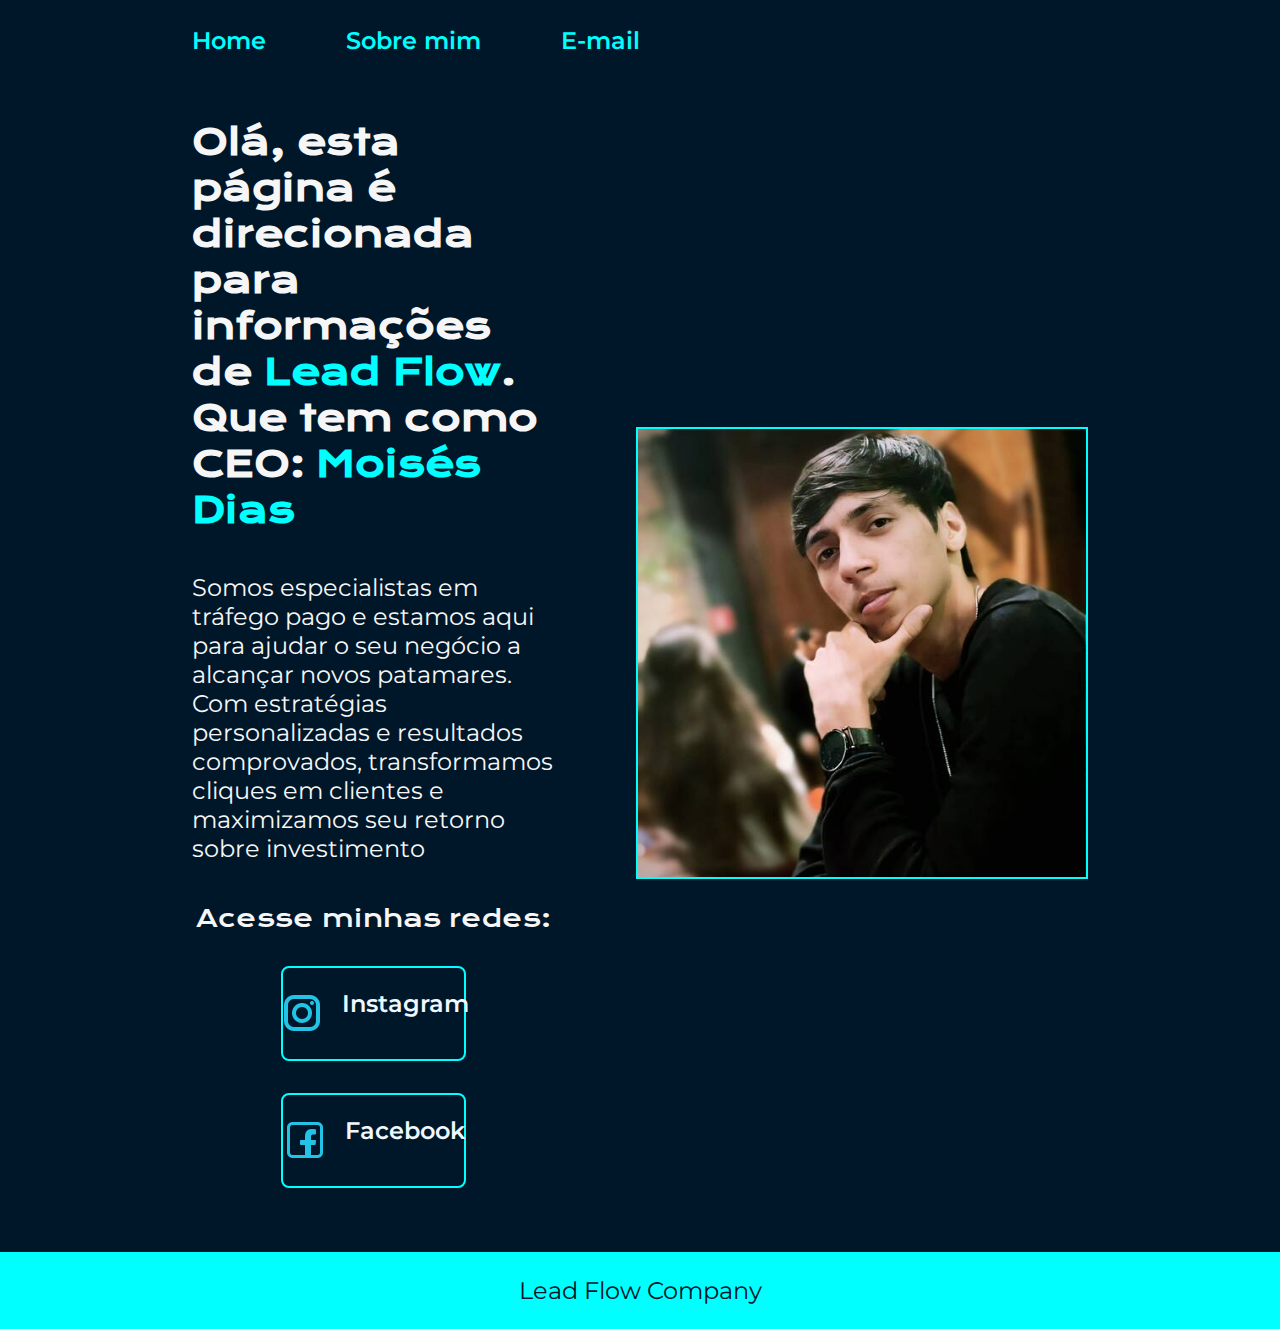
<file: index.html>
<!DOCTYPE html>
<meta name="viewport" content="width=device-width">
<html lang="pt-br">
<head>
    <meta charset="UTF-8">
    <meta http-equiv="X-UA-compatible". content="IE=edge">
    <meta name="viewport" content="width=device-width, initial-scale=1.0">
    <title>Lead Flow</title>
    <link rel="stylesheet" href="./styles/style.css">
</head>
<body>
    <header class="cabecalho">
        <nav class="cabecalho__menu"> 
            <a class="cabecalho__menu__link" href="index.html">Home</a>
            <a class="cabecalho__menu__link" href="about.html">Sobre mim</a>
            <a class="cabecalho__menu__link" href="mailto:huarleymoises@gmail.com">E-mail</a>
        </nav>
    </header>
    <main class="apresentacao">
        <section class="apresentacao__conteudo">
            <h1 class="apresentacao__conteudo__titulo">Olá, esta página é direcionada para informações de <strong class="titulo-destaque">Lead Flow</strong>. Que tem como CEO: <strong class="nome-destaque">Moisés Dias</strong> </h1>
            <p class="apresentacao__conteudo__texto"> Somos especialistas em tráfego pago e estamos aqui para ajudar o seu negócio a alcançar novos patamares. Com estratégias personalizadas e resultados comprovados, transformamos cliques em clientes e maximizamos seu retorno sobre investimento</p>
            <div class="apresentacao__links"> 
                <h2 class="apresentacao__links__subtitulo"> Acesse minhas redes:</h2>
             <a class = "apresentacao__links__link" href="https://www.instagram.com/moisesdiads?utm_source=ig_web_button_share_sheet&igsh=ZDNlZDc0MzIxNw==">
                <img src="./assets/icons8-instagram-48.png" alt="foto instagram">
                Instagram
             </a>
             <a class = "apresentacao__links__link" href="https://www.facebook.com/profile.php?id=61560497061427">
                <img src="./assets/icons8-facebook-48.png" alt="foto facebook">
                Facebook</a>
            </div>
        </section>
        <img class="imagem" src="./assets/IMG-20240628-WA0083 (1).jpg" alt="foto Huarley Moisés">
    </main>
    <footer class="rodape">
        <p>Lead Flow Company</p>
    </footer>
</body>
</html>
</file>
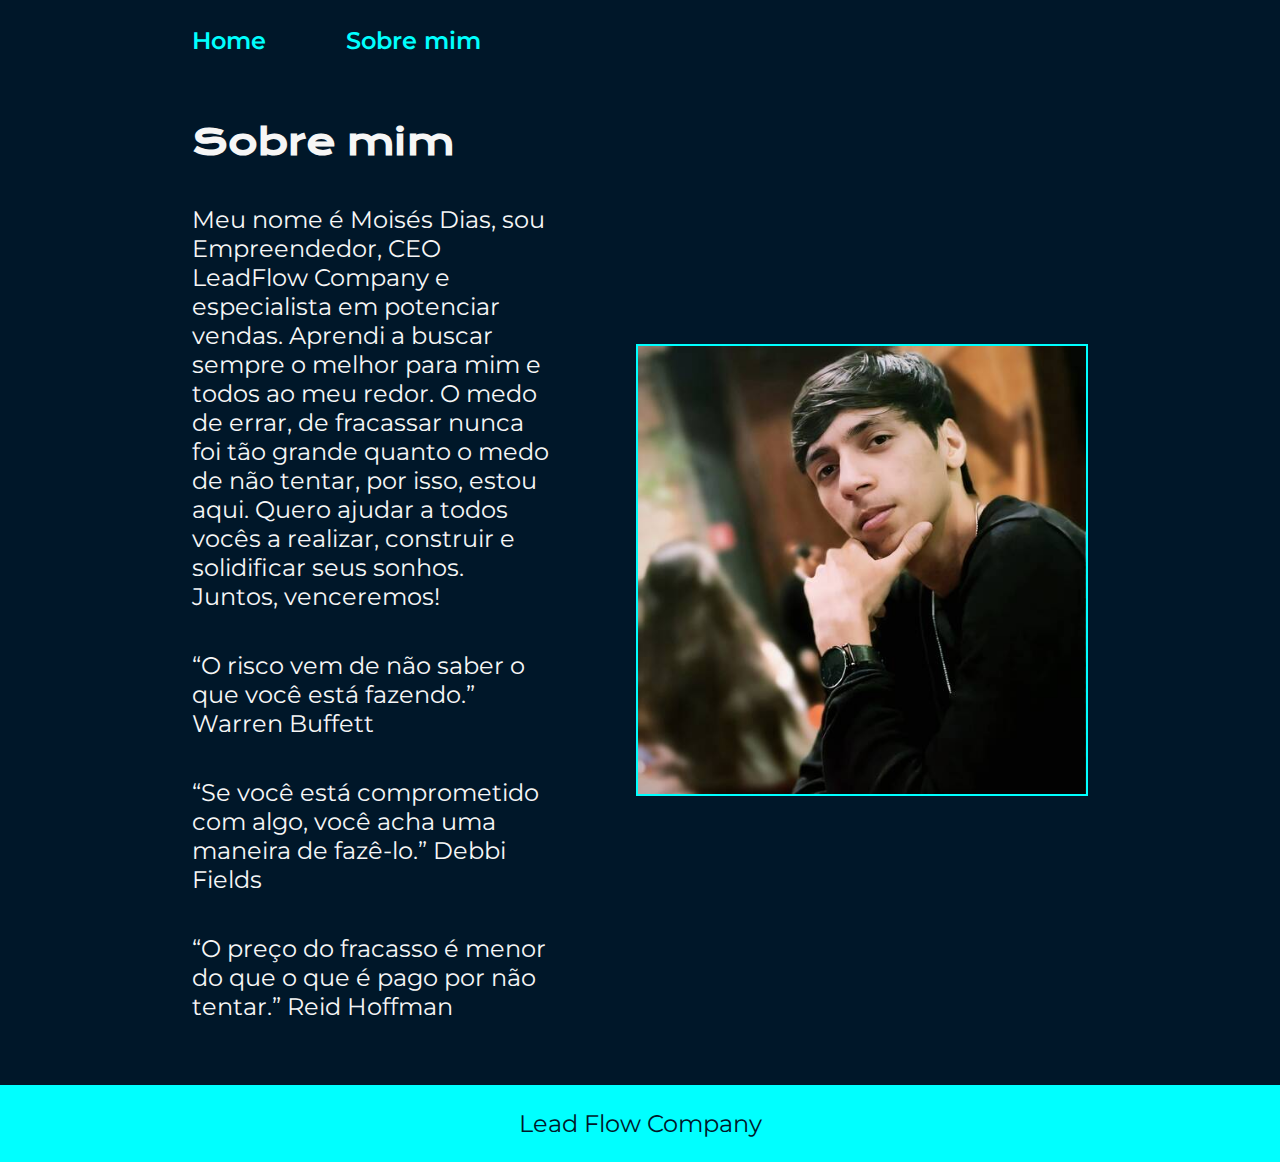
<file: about.html>
<!DOCTYPE html>
<html lang="pt-br">
<head>
    <meta charset="UTF-8">
    <meta http-equiv="X-UA-compatible". content="IE=edge">
    <meta name="viewport" content="width=device-width, initial-scale=1.0">
    <title>Sobre mim</title>
    <link rel="stylesheet" href="./styles/style.css">
</head>
<body>
    <header class="cabecalho">
        <nav class="cabecalho__menu"> 
            <a class="cabecalho__menu__link" href="index.html">Home</a>
            <a class="cabecalho__menu__link" href="about.html">Sobre mim</a>
        </nav>
    </header>
    <main class="apresentacao">
        <section class="apresentacao__conteudo">
            <h1 class="apresentacao__conteudo__titulo">Sobre mim</h1>
            <p class="apresentacao__conteudo__texto">Meu nome é Moisés Dias, sou Empreendedor, CEO LeadFlow Company e especialista em potenciar vendas. Aprendi a buscar sempre o melhor para mim e todos ao meu redor. O medo de errar, de fracassar nunca foi tão grande quanto o medo de não tentar, por isso, estou aqui. Quero ajudar a todos vocês a realizar, construir e solidificar seus sonhos. Juntos, venceremos!</p>
            <p class="apresentacao__conteudo__texto">“O risco vem de não saber o que você está fazendo.” Warren Buffett</p>
            <p class="apresentacao__conteudo__texto">“Se você está comprometido com algo, você acha uma maneira de fazê-lo.” Debbi Fields</p>
            <p class="apresentacao__conteudo__texto">“O preço do fracasso é menor do que o que é pago por não tentar.” Reid Hoffman</p>
        </section>
        <img class="imagem" src="./assets/IMG-20240628-WA0083 (1).jpg" alt="foto Huarley Moisés">
    </main>
    <footer class="rodape">
        <p>Lead Flow Company</p>
    </footer>
</body>
</html>
</file>
<file: styles/style.css>
@import url('https://fonts.googleapis.com/css2?family=Krona+One&family=Montserrat:ital,wght@0,600;1,600&display=swap');
:root{
    --cor-primaria: #001729;
    --cor-secundaria: #f6f6f6;
    --cor-terciaria: aqua;
    --fonte-primaria:"Krona One", sans-serif;
    --fonte-secundaria:"Montserrat", sans-serif;
}


* { margin: 0;
    padding: 0;
}

body { 
    box-sizing: border-box;
    background-color: var(--cor-primaria);
    color: var(--cor-secundaria);
}
.cabecalho {
    padding: 2% 0% 0% 15%;
}
.cabecalho__menu {
    display: flex;
    gap: 80px;
}
.cabecalho__menu__link {
    color: var(--cor-terciaria);
    font-family: var(--fonte-secundaria);
    font-size: 1.5rem;
    font-weight: 600;
    text-decoration: none;
}
.titulo-destaque {
    color: var(--cor-terciaria);
}
.nome-destaque {
    color: var(--cor-terciaria);
}
.apresentacao {
    padding: 5% 15%;
    display: flex;
    align-items: center;
    justify-content: space-between;
    gap: 82px;
}
.apresentacao__conteudo {
    width:50%;
    display:flex;
    flex-direction: column;
    gap: 40px;

}
.apresentacao__conteudo__titulo {
    font-size:2.25rem;
    font-family: var(--fonte-primaria);
}
.apresentacao__conteudo__texto {
    font-size: 1.5rem;
    font-family: var(--fonte-secundaria);

}
.imagem {
    border: 2px solid var(--cor-terciaria);
    width: 50%;
}
.apresentacao__links {
    display: flex;
    flex-direction: column;
    justify-content: space-between;
    align-items: center;
    gap: 32px;
}
.apresentacao__links__subtitulo {
    font-family: var(--fonte-primaria);
    font-weight: 400;
    font-size: 1.5rem;
}
.apresentacao__links__link {
    display:flex;
    justify-content: center;
    gap: 16px;
    border: 2px solid var(--cor-terciaria);
    width: 50%;
    text-align: center;
    border-radius: 8px;
    font-size: 1.5rem;
    font-weight: 600;
    padding: 21.5px 0;
    text-decoration: 0;
    color: aliceblue;
    font-family: var(--fonte-secundaria);
}
.apresentacao__links__link:hover {
    background-color: #272727;
}
.rodape {
    color:var(--cor-primaria);
    background-color: var(--cor-terciaria);
    padding: 24px;
    text-align: center;
    font-family: var(--fonte-secundaria);
    font-size: 1.5rem;
    font-weight: 400;
}
@media (max-width:1200px) {
    .cabecalho {
        padding: 10%;
    }
    .cabecalho__menu {
        justify-content: center;
    }
    .apresentacao {
        flex-direction: column-reverse;
        padding: 5%;
    }
    .apresentacao__conteudo {
        width:auto;
    }
    .apresentacao__links__link {
        width: auto;
    }
}
</file>
